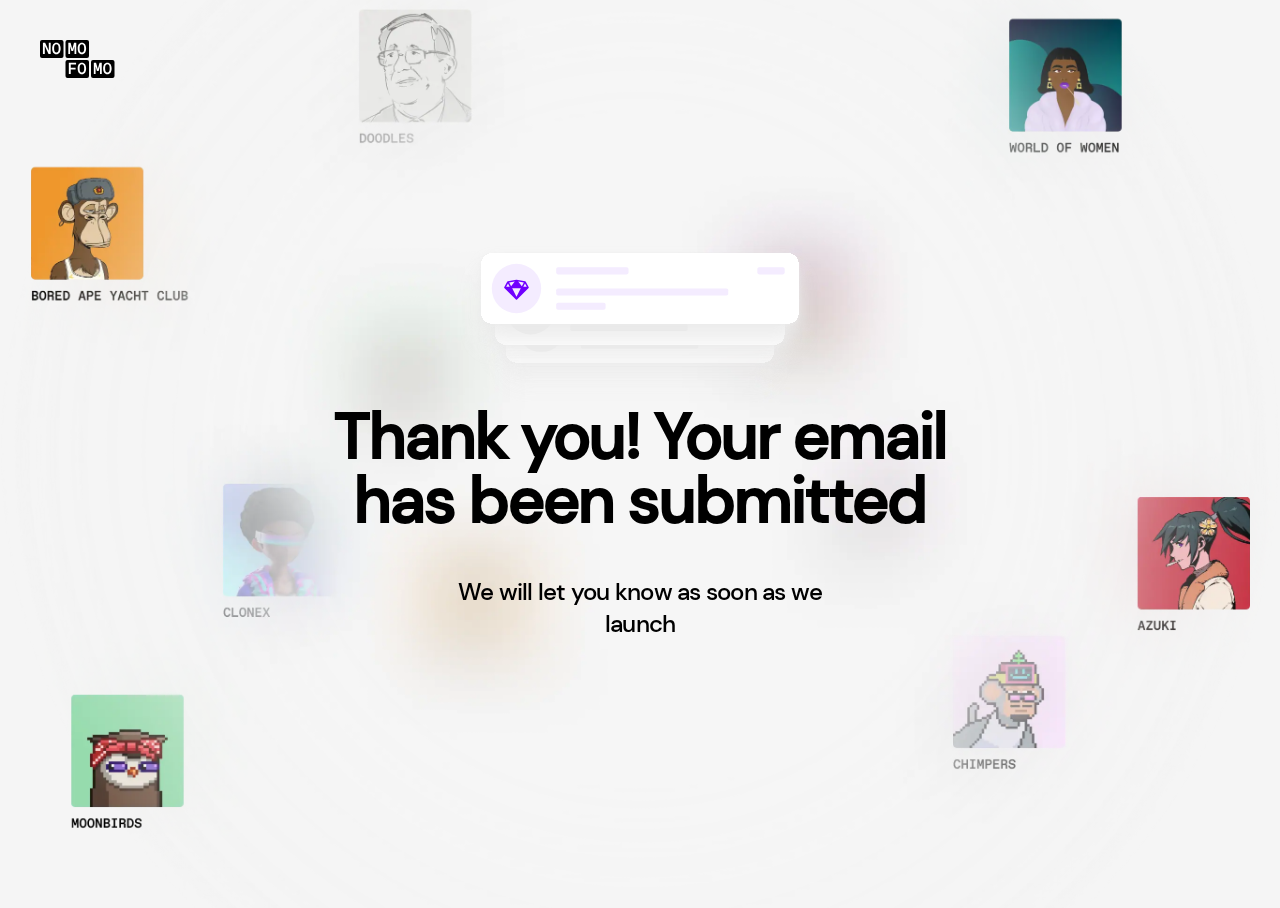
<file: thankyou.html>
<!DOCTYPE html>
<!--[if lt IE 7]>      <html class="no-js lt-ie9 lt-ie8 lt-ie7"> <![endif]-->
<!--[if IE 7]>         <html class="no-js lt-ie9 lt-ie8"> <![endif]-->
<!--[if IE 8]>         <html class="no-js lt-ie9"> <![endif]-->
<!--[if gt IE 8]>      <html class="no-js"> <![endif]-->
<html>
    <head>
        <meta charset="utf-8">
        <meta http-equiv="X-UA-Compatible" content="IE=edge">
        <title>Nomofomo</title>
        <meta name="description" content="Pick projects you love & get updates delivered directly to your inbox">
        <meta name="viewport" content="width=device-width, initial-scale=1">
        <link rel="stylesheet" href="./resources/css/styles.css">
        <link rel="icon" type="image/x-icon" href="./resources/img/favicon.svg">

        <!-- Facebook Meta Tags -->
        <meta property="og:url" content="https://nomo.lol/">
        <meta property="og:type" content="website">
        <meta property="og:title" content="Nomofomo | NFT newsletter digest tailored for you">
        <meta property="og:description" content="Pick projects you love & get updates delivered directly to your inbox">
        <meta property="og:image" content="https://nomo.lol/resources/img/opengraph.jpg">

        <!-- Twitter Meta Tags -->
        <meta name="twitter:card" content="summary_large_image">
        <meta property="twitter:domain" content="nomo.lol">
        <meta property="twitter:url" content="https://nomo.lol/">
        <meta name="twitter:title" content="Nomofomo | NFT newsletter digest tailored for you">
        <meta name="twitter:description" content="Pick projects you love & get updates delivered directly to your inbox">
        <meta name="twitter:image" content="https://nomo.lol/resources/img/twitter.jpg">

        <!-- Meta Tags Generated via https://www.opengraph.xyz -->
      

    </head>
    <body>

        <header>
            <img src="resources/img/logo.svg" id="logo" alt="logo">
        </header>
        <section>
            <img src="resources/img/illustration.svg" id="illustration" alt="illustration">
            <h2>Thank you! Your email has been submitted</h2>
            <p>We will let you know as soon as we launch</p>
        </section>
    </body>
</html>
</file>
<file: resources/css/styles.css>
@font-face {
    font-family: 'ABCFavoritMonoTrial';
    src: url('../fonts/ABCFavoritMono-Medium-Trial.otf') format('otf'),
         url('../fonts/ABCFavoritMono-Medium-Trial.woff') format('woff'),
         url('../fonts/ABCFavoritMono-Medium-Trial.woff2') format('woff2');
}

@font-face {
  font-family: 'DM Sans';
  src: url('../fonts/DMSans-Medium.ttf') format('truetype'),
       url('../fonts/DMSans-Bold.ttf') format('truetype');
}

body, html {
  height: 100%;
}

body {
   background-color: #F5F5F5;
   background-image: url("../img/background.webp");
   height: 100%; 
   background-position: center;
   background-repeat: no-repeat;
   background-size: cover;
   overflow: hidden;
}


#logo {
  position: relative;
  top: 32px;
  left: 32px;
}

section {
    position: fixed;
    top: 50%;
    left: 50%;
    transform: translate(-50%, -50%);
    display: flex;
    flex-direction: column;
    justify-content: center;
    align-items: center;
} 

#illustration {
    margin-top: 10px;
}

h2 { 
  font-family: 'DM Sans';
  font-style: normal;
  font-weight: 700;
  font-size: 64px;
  line-height: 100%;
  letter-spacing: -2px;
  text-align: center;
  font-feature-settings: 'case' on;
  max-width: 867px;
  margin-top: 0px;
}

p {
  font-family: 'DM Sans';
  font-style: normal;
  font-weight: 500;
  font-size: 24px;
  line-height: 133%;
  letter-spacing: -0.75px;
  font-feature-settings: 'case' on;
  text-align: center;
  max-width: 433px;
  max-height: 64px;
  margin-top: -10px; 
}

#email, #submit {
  font-family: 'ABCFavoritMonoTrial', sans-serif;
  font-weight: 500; 
  font-size: 16px;
  line-height: 150%;
}

#email {
  border-radius: 12px;
  border-color: transparent;
  width: 320px;
  height: 64px;
  color: grey;
  margin-right: 8px;
  text-transform: uppercase;
  font-feature-settings: 'case' on;
  direction: ltr;
  text-indent: 20px;
  box-shadow: 0px 1px 4px rgba(234, 234, 234, 0.64), 0px 8px 16px rgba(234, 234, 234, 0.64), 0px 24px 24px rgba(234, 234, 234, 0.64);
}

#submit {
  background-color: #000000;
  width: 168px;
  height: 64px;
  border-radius: 12px;
  color: white;
  border-color: transparent;
  box-shadow: 0px 1px 4px rgba(234, 234, 234, 0.64), 0px 8px 16px rgba(234, 234, 234, 0.64), 0px 24px 24px rgba(234, 234, 234, 0.64);
}

#submit:hover {
  background-color: #000000;
  opacity: 0.9;
}

#submit:active {
  background-color: #000000;
  opacity: 0.7;
}


input:focus {
    outline: none !important;
}

.contactForm {
  margin-top: 72px;
  display: flex; 
  flex-flow: row wrap;
  align-items: center;
}

#illustration {
  width: 100%; 
  max-width: 360px;
  height: auto;
} 

@media only screen and (max-width: 480px) {

  body {
    background-color: #F5F5F5;
    background-image: url("../img/background_mobile.webp");
    height: 100%; 
    background-position: center;
    background-repeat: no-repeat;
    background-size: cover;
  }

  .contactForm {
    flex-direction: column;
    align-items: stretch;
    width: 339px;
  }
  
  #email { 
    width: 335px;
    height: 64px;
    margin-right: 0px;
    padding: 0px;
  }
  #submit {
    width: 339px;
    height: 68px;
    margin-top: 8px;
    padding: 0px;
  }
  
  
  h2 {
    font-family: 'DM Sans';
    font-style: normal;
    font-weight: 700;
    font-size: 32px;
    line-height: 125%; 
    display: flex;
    align-items: center;
    text-align: center;
    letter-spacing: -1.5px;
    font-feature-settings: 'case' on;
    margin-bottom: 16px;
  }

  p {
    font-family: 'DM Sans';
    font-style: normal;
    font-weight: 500;
    font-size: 20px;
    line-height: 140%;
    text-align: center;
    letter-spacing: -0.75px;
    font-feature-settings: 'case' on;
    margin-bottom: 72px;
  }

  #illustration {
    width: 100%; 
    max-width: 252px;
    height: auto;
  } 

}

@media only screen and (min-width: 481px) and (max-width: 768px) {

  h2 { 
    font-size: 48px;
  }
  
  p {
    font-size: 22px;
  }
  
  #email { 
    width: 335px;
    height: 64px;
    margin-right: 0px;
    padding: 0px;
    display: flex;
    justify-content: center;
  }

  #submit {
    width: 339px;
    height: 68px;
    margin-top: 8px;
    padding: 0px;
  }
}

@media only screen and (min-width: 769px) and (max-width: 1024px) {
  
  h2 { 
    font-size: 48px;
  }
  
  p {
    font-size: 22px;
  }

  #email { 
    width: 335px;
    height: 64px;
    margin-right: 0px;
    padding: 0px;
    display: flex;
    justify-content: center;
  }
  #submit {
    width: 339px;
    height: 68px;
    margin-top: 8px;
    padding: 0px;
  }
}

/* loader */

#pageloader
{
  /* background: rgba( 255, 255, 255, 0.8 ); */
  background: transparent;
  display: none;
  height: 100%;
  position: fixed;
  width: 100%;
  z-index: 9999;
}

#pageloader img
{
  left: 50%;
  margin-left: -32px;
  margin-top: -32px;
  position: absolute;
  top: 50%;
}
</file>
